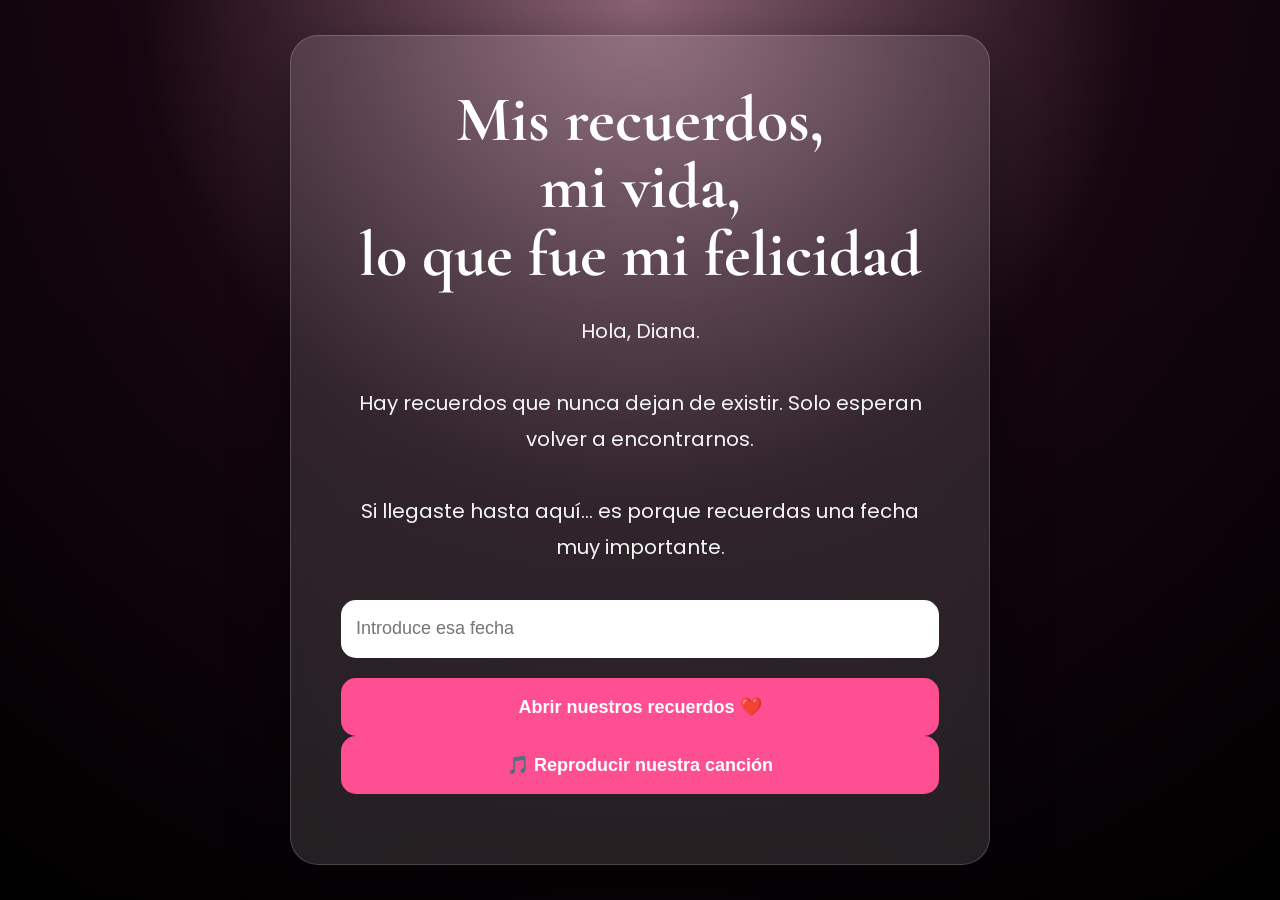
<file: index.html>
<!DOCTYPE html>
<html lang="es">
<head>
    <meta charset="UTF-8">
    <meta name="viewport" content="width=device-width, initial-scale=1.0">
    <title>Mis recuerdos, mi vida, lo que fue mi felicidad</title>

    <link rel="stylesheet" href="style.css">

    <link rel="preconnect" href="https://fonts.googleapis.com">
    <link rel="preconnect" href="https://fonts.gstatic.com" crossorigin>

    <link href="https://fonts.googleapis.com/css2?family=Cormorant+Garamond:wght@500;700&family=Poppins:wght@300;400;500&display=swap" rel="stylesheet">
</head>

<body>

<div class="fondo"></div>

<div class="contenedor">

    <div class="tarjeta">

        <h1>
            Mis recuerdos,<br>
            mi vida,<br>
            lo que fue mi felicidad
        </h1>

        <p class="mensaje">

            Hola, Diana.

            <br><br>

            Hay recuerdos que nunca dejan de existir.

            Solo esperan volver a encontrarnos.

            <br><br>

            Si llegaste hasta aquí...

            es porque recuerdas una fecha muy importante.

        </p>

        <input
            type="text"
            id="fecha"
            placeholder="Introduce esa fecha">

        <button onclick="abrirRecuerdos()">

            Abrir nuestros recuerdos ❤️

        </button>
<button id="musicaBtn" onclick="toggleMusica()">
    🎵 Reproducir nuestra canción
</button>

<audio id="musica" loop>
    <source src="musica/cancion1.mp3" type="audio/mpeg">
</audio>
        <p id="error"></p>

    </div>

</div>

<script src="script.js"></script>

</body>
</html>
</file>
<file: style.css>
*{
    margin:0;
    padding:0;
    box-sizing:border-box;
}

html,body{
    width:100%;
    height:100%;
}

body{
    font-family:'Poppins',sans-serif;
    overflow:hidden;
    background:#000;
}

/* Fondo */

.fondo{
    position:fixed;
    inset:0;
    background:
        linear-gradient(rgba(0,0,0,.45),rgba(0,0,0,.55)),
        radial-gradient(circle at top,#ffb6d5 0%,#2b0b1e 45%,#000 100%);
}

/* Contenedor */

.contenedor{
    position:relative;
    width:100%;
    min-height:100vh;

    display:flex;
    justify-content:center;
    align-items:center;

    padding:30px;
}

/* Tarjeta */

.tarjeta{

    width:min(700px,100%);

    background:rgba(255,255,255,.12);

    backdrop-filter:blur(18px);

    border:1px solid rgba(255,255,255,.18);

    border-radius:28px;

    padding:50px;

    color:white;

    text-align:center;

    box-shadow:0 20px 60px rgba(0,0,0,.45);

}

/* Título */

h1{

    font-family:"Cormorant Garamond",serif;

    font-size:64px;

    line-height:1.05;

    margin-bottom:25px;

}

/* Texto */

.mensaje{

    font-size:20px;

    line-height:1.8;

    margin-bottom:35px;

    color:#f6f6f6;

}

/* Caja */

input{

    width:100%;

    height:58px;

    border:none;

    border-radius:15px;

    padding:15px;

    font-size:18px;

    outline:none;

    margin-bottom:20px;

}

/* Botón */

button{

    width:100%;

    height:58px;

    border:none;

    border-radius:15px;

    cursor:pointer;

    background:#ff4f93;

    color:white;

    font-size:18px;

    font-weight:600;

    transition:.25s;

}

button:hover{

    transform:scale(1.02);

    background:#ff2d7d;

}

#error{

    margin-top:20px;

    color:#ffd5e5;

    font-weight:600;

}

/* Celular */

@media(max-width:768px){

.tarjeta{

padding:30px 25px;

}

h1{

font-size:42px;

}

.mensaje{

font-size:17px;

}

input,
button{

height:54px;

font-size:16px;

}

}
</file>
